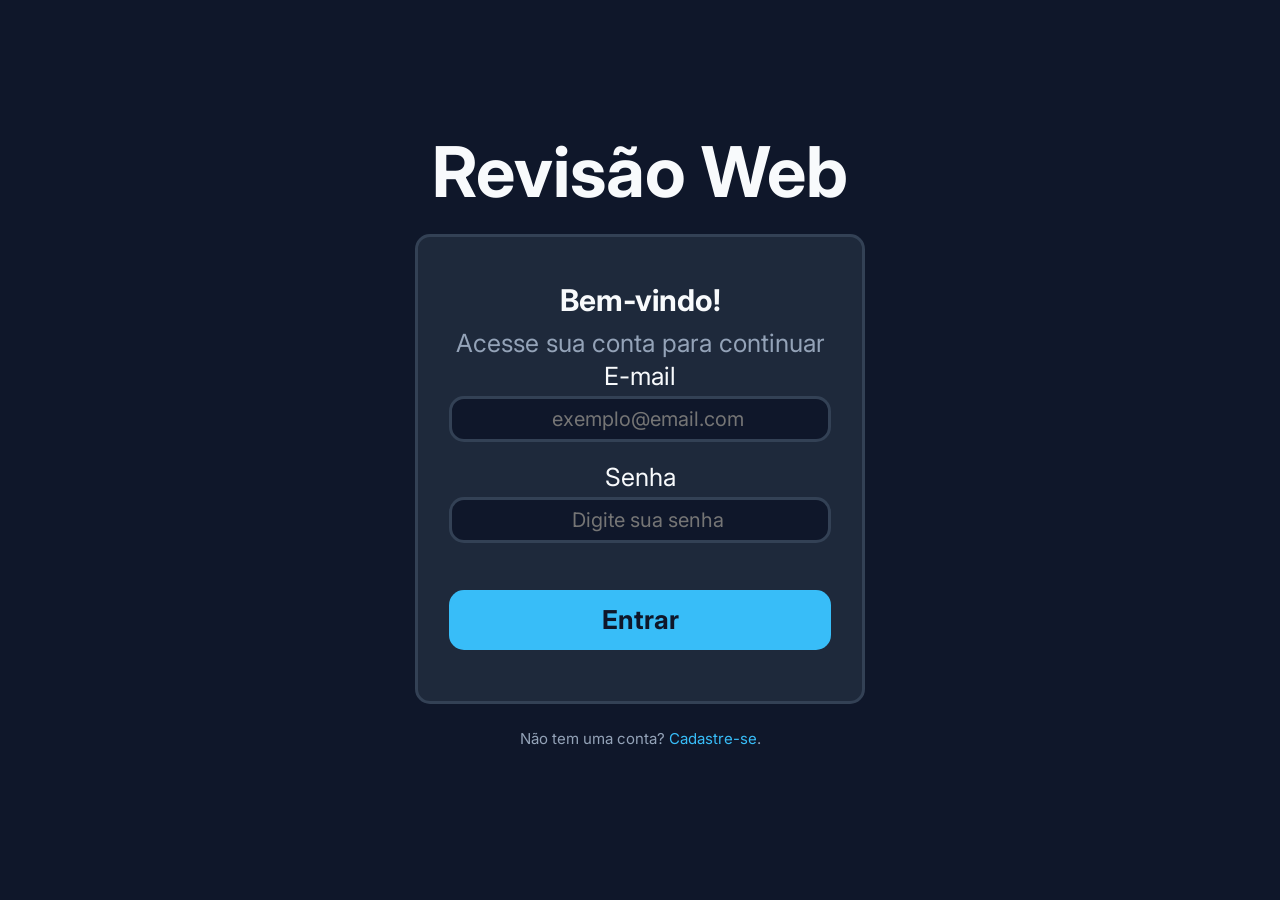
<file: Frontend/index.html>
<!DOCTYPE html>
<html lang="pt-br">

<head>
    <meta charset="UTF-8">
    <meta name="viewport" content="width=device-width, initial-scale=1.0">

    <link rel="preconnect" href="https://fonts.googleapis.com">
    <link rel="preconnect" href="https://fonts.gstatic.com" crossorigin>
    <link href="https://fonts.googleapis.com/css2?family=Inter:ital,opsz,wght@0,14..32,100..900;1,14..32,100..900&display=swap" rel="stylesheet">

    <link rel="icon" href="./favico.ico" type="image/ico">

    <link rel="stylesheet" href="./index.css">
    <title>Login</title>
</head>

<body>

    <div id="container">

        <div id="cont_nomeProjeto">
            <h1>Revisão Web</h1>
        </div>

        <div id="cont_pagina">

            <div id="cont_apresentacao">
                <p id="p1">Bem-vindo!</p>
                <p id="p2">Acesse sua conta para continuar</p>
            </div>

            <div id="cont_dadosLogin">
                <label id="lbl_email">E-mail</label>
                <input type="email" id="inp_email" placeholder="exemplo@email.com">
                <label id="lbl_senha">Senha</label>
                <input type="password" id="inp_senha" placeholder="Digite sua senha">

                <p id="p_aviso"></p>
            </div>

            <div id="cont_btnEntrar">
                <button id="btn_entrar">Entrar</button>
            </div>

        </div>

        <div id="cont_cadastroConta">
            <p>Não tem uma conta? <a href="./cadastro/cadastro.html">Cadastre-se</a>.</p>
        </div>

        </div>

        <script src="./index.js"></script>
    </body>
    </html>
</file>
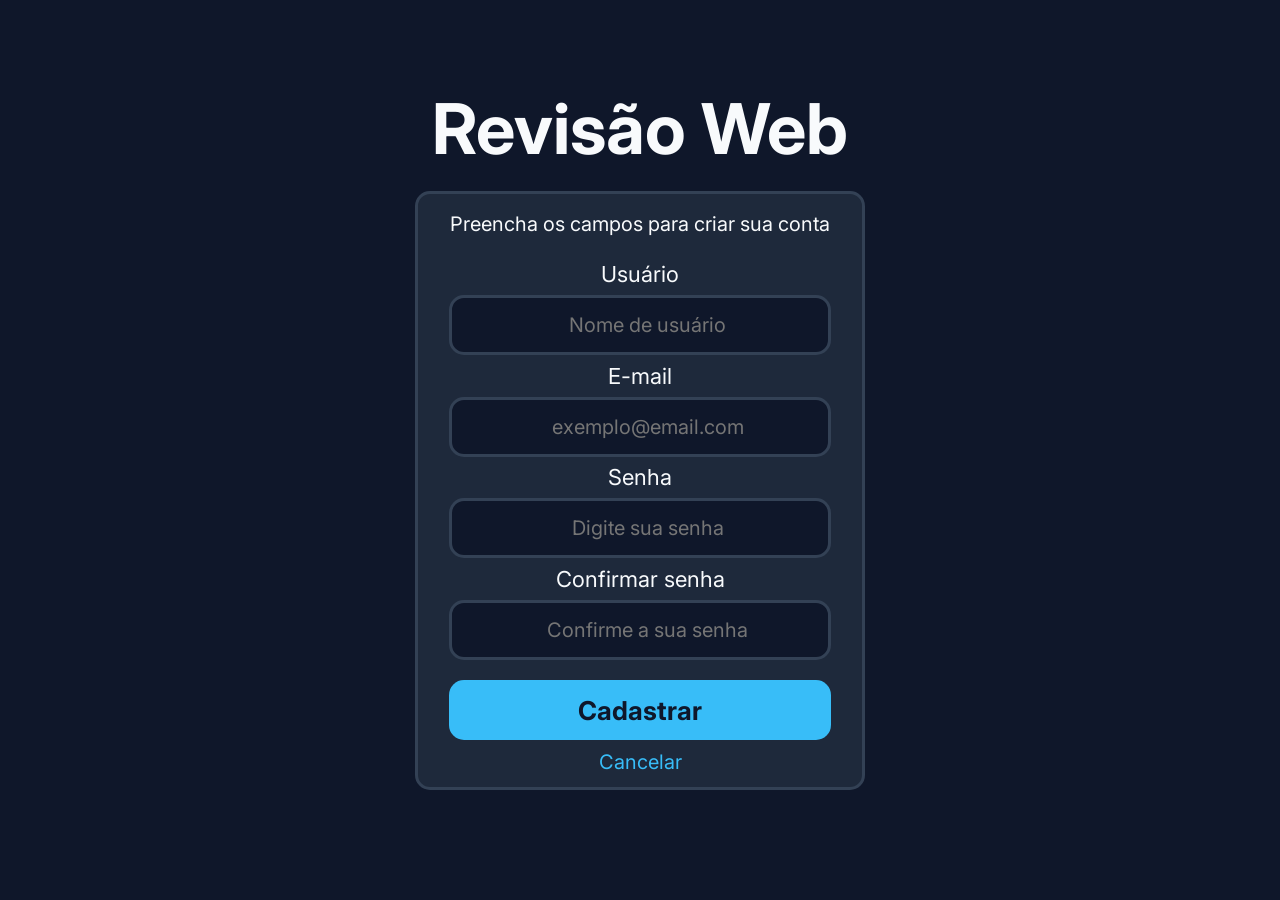
<file: Frontend/cadastro/cadastro.html>
<!DOCTYPE html>
<html lang="pt-br">

<head>
    <meta charset="UTF-8">
    <meta name="viewport" content="width=device-width, initial-scale=1.0">

    <link rel="preconnect" href="https://fonts.googleapis.com">
    <link rel="preconnect" href="https://fonts.gstatic.com" crossorigin>
    <link href="https://fonts.googleapis.com/css2?family=Inter:ital,opsz,wght@0,14..32,100..900;1,14..32,100..900&display=swap" rel="stylesheet">

    <link rel="icon" href="../favico.ico" type="image/ico">

    <link rel="stylesheet" href="./cadastro.css">
    <title>Cadastro</title>
</head>

<body>
    <div id="container">

        <div id="cont_nomeProjeto">
            <h1>Revisão Web</h1>
        </div>

        <div id="cont_pagina">
            
            <div id="cont_apresentacao">
                <p id="p1">Preencha os campos para criar sua conta</p>
            </div> 
            
            <div id="cont_dadosCadastro">
                <label id="lbl_usuario">Usuário</label>
                <input type="text" id="inp_usuario" placeholder="Nome de usuário">
                <label id="lbl_email">E-mail</label>
                <input type="email" id="inp_email" placeholder="exemplo@email.com">
                <label id="lbl_senha">Senha</label>
                <input type="password" id="inp_senha" placeholder="Digite sua senha">
                <label id="lbl_confirmarSenha">Confirmar senha</label>
                <input type="password" id="inp_confirmarSenha" placeholder="Confirme a sua senha">
            </div>
            
            <div id="cont_btnCadastro">
                <button id="btn_cadastro">Cadastrar</button>
                <a id="btn_cancelar" href="../index.html">Cancelar</a>
            </div>
           
        </div>
        
        <div id="cont_vazio">
            <p id="p_aviso"></p>
        </div>
    </div>
    
    <script src="./cadastro.js"></script>
</body>
</html>
</file>
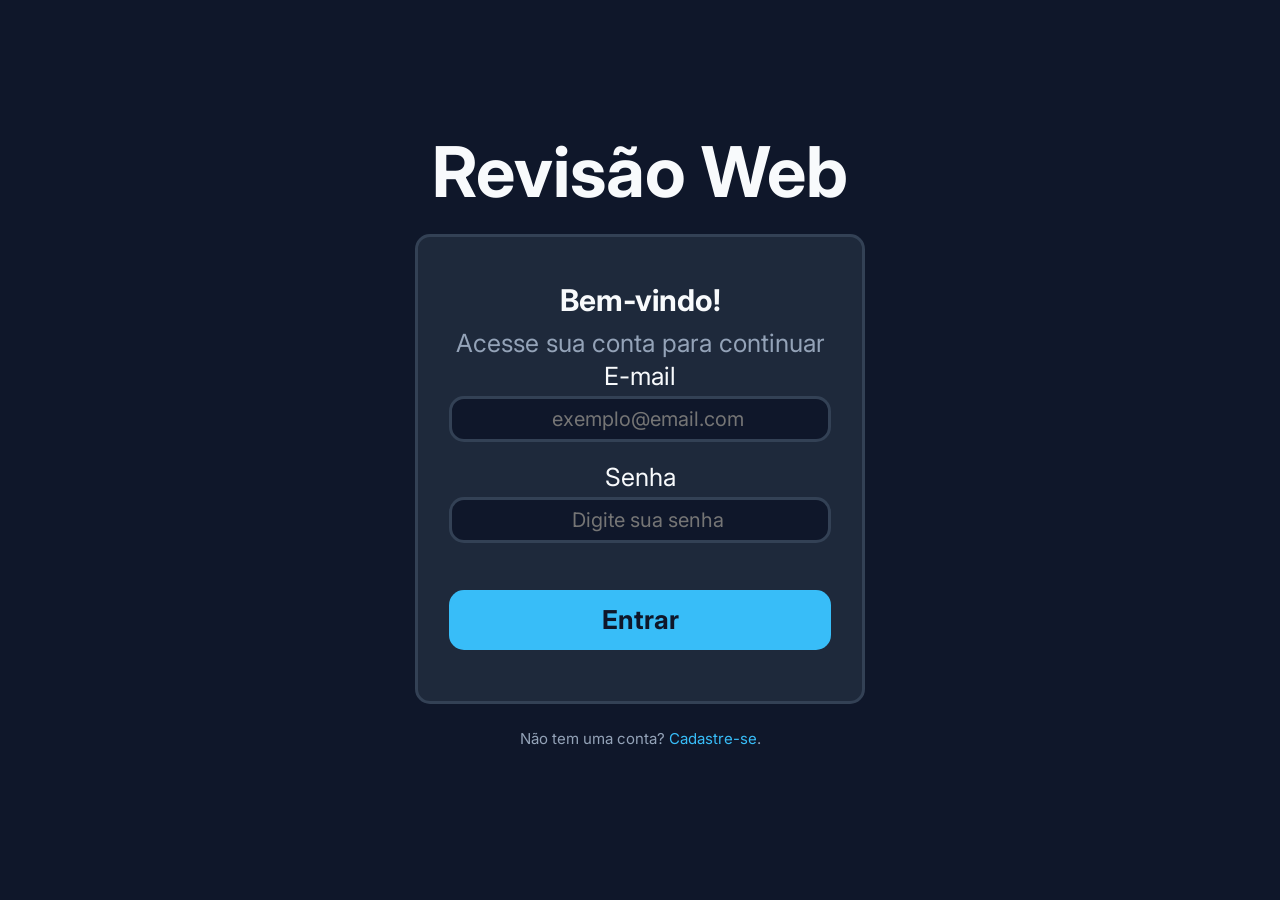
<file: Frontend/documento/documento.html>
<!DOCTYPE html>
<html lang="pt-br">
    
    <head>
    <meta charset="UTF-8">
    <meta name="viewport" content="width=device-width, initial-scale=1.0">

    <link rel="preconnect" href="https://fonts.googleapis.com">
    <link rel="preconnect" href="https://fonts.gstatic.com" crossorigin>
    <link href="https://fonts.googleapis.com/css2?family=Inter:ital,opsz,wght@0,14..32,100..900;1,14..32,100..900&display=swap" rel="stylesheet">

    <link rel="icon" href="../favico.ico" type="image/ico">

    <link rel="stylesheet" href="./documento.css">
    <title>Documento</title>
</head>

<body>

    <div id="container">
        <div id="cont_esquerdo">
            <div id="cont_menuSuperior">
                <h2>Revisão Web</h2>
            </div>
            <div id="cont_indicadores">
                <p id="p_infoRevisao"></p>
            </div>
            <div id="cont_documento">
                <h1 id="h1_tituloDocumento" contenteditable="plaintext-only">Titulo</h1>
                <p contenteditable="plaintext-only" id="p_textoDocumento">O texto em sí </p>
            </div>
        </div> 
        <div id="cont_menuDireito">
            <div id="cont_compartilhar">
                <a id="a_voltar" href="../menu/menu.html">←</a>
            </div>
            <div id="cont_edicaoTexto">
                <button id="btn_salvar">Salvar</button>
            </div>
            <div id="cont_informacoesDocumento">
                <button id="btn_revisar">Revisar</button>
                <button id="btn_adiar">Adiar</button>
                <button id="btn_concluir">Concluir</button>
                <button id="btn_desativar">Desativar</button>
                <button id="btn_reativar">Reativar</button>
                <button id="btn_deletar">Excluir</button>
            </div>
        </div>
    </div>

    <script src="./documento.js"></script>

</body>
</html>
</file>
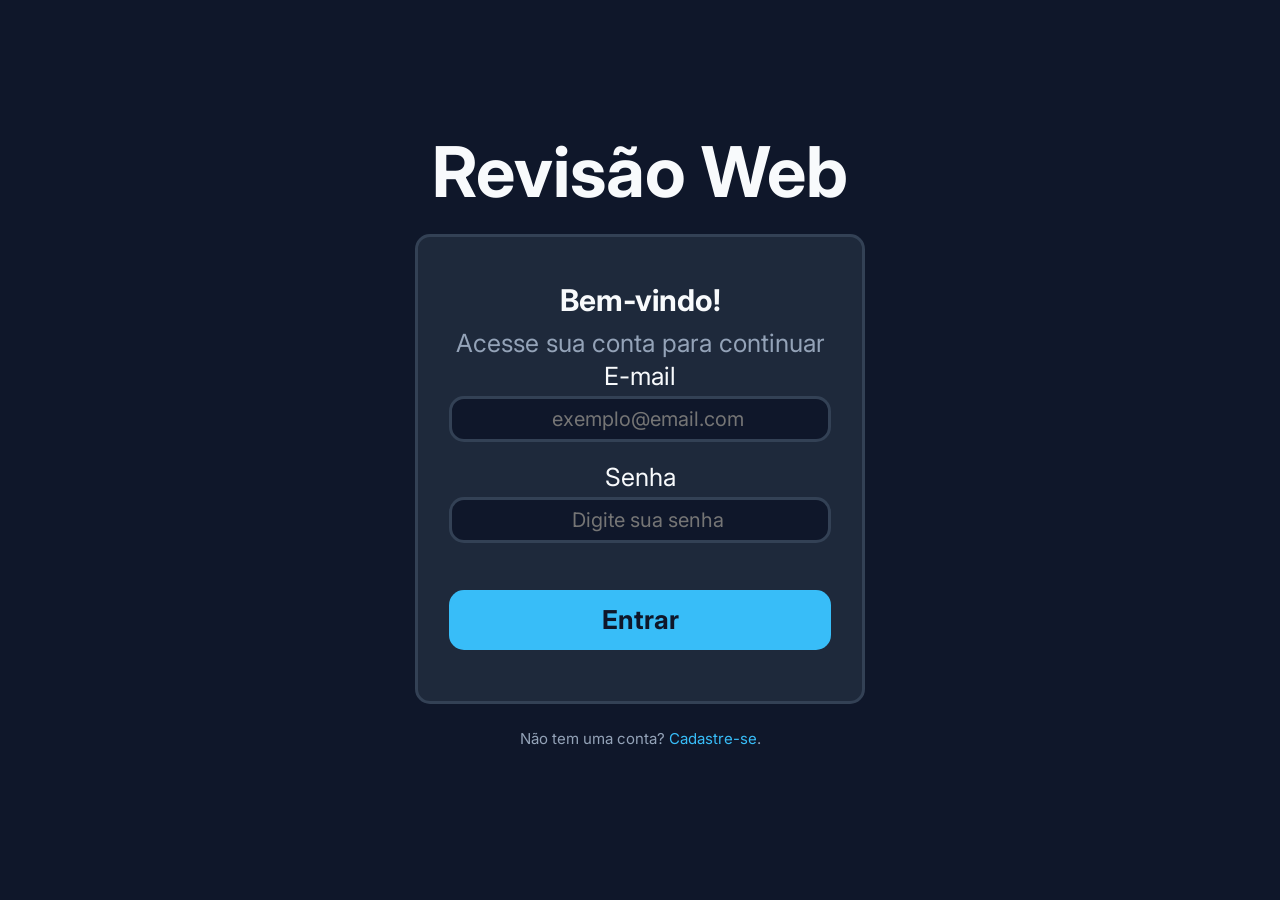
<file: Frontend/menu/menu.html>
<!DOCTYPE html>
<html lang="pt-br">

<head>
    <meta charset="UTF-8">
    <meta name="viewport" content="width=device-width, initial-scale=1.0">

    <link rel="preconnect" href="https://fonts.googleapis.com">
    <link rel="preconnect" href="https://fonts.gstatic.com" crossorigin>
    <link href="https://fonts.googleapis.com/css2?family=Inter:ital,opsz,wght@0,14..32,100..900;1,14..32,100..900&display=swap" rel="stylesheet">

    <link rel="icon" href="../favico.ico" type="image/ico">

    <link rel="stylesheet" href="./menu.css">
    <title>Tela Inicial</title>
</head>

<body>

    <div id="container">

        <div id="cont_menuEsquerdo">
            <div id="cont_usuario">
                <h1 id="h1_usuario">Usuario</h1>
            </div>

            <div id="cont_documentosMenu">
                <div id="cont_proximasRevisoes">
                    <p class="topicos_menuEsquerdo">Próximas Revisões</p>
                </div>
            </div>

            <div id="cont_btnMenuEsquerdo">
                <button id="btn_criar">+</button>
                <a id="btn_sair" href="../index.html">Sair</a>
            </div>

        </div>

        <div id="cont_painel">
            <div id="cont_menuSuperior">
                <div id="cont_filtros">
                    <button id="btn_ordenar" class="btn_confA">Ordenar</button>
                    <button id="btn_filtrar" class="btn_confA">Filtrar</button>
                </div>

                <div id="cont_pesquisa">
                    <input type="text" id="inp_procurar" placeholder="Procurar">
                    <button id="btn_procurar" class="btn_contB">→</button>
                </div>
            </div>

            <div id="cont_documentos"></div>
        </div>
    </div>
    
    <script src="./menu.js"></script>
</body>
</html>
</file>
<file: Frontend/index.css>
* {
    margin: 0;
    padding: 0;
    box-sizing: border-box;
    font-family: 'Inter', sans-serif;
}

/*display geral*/
#container, #cont_pagina, #cont_nomeProjeto, #cont_cadastroConta, #cont_btnEntrar, #cont_apresentacao, #cont_recuperarSenha, #cont_dadosLogin {
    display: flex;
    flex-direction: column;
}

/*alinhamento geral*/
#container, #cont_pagina, #cont_btnEntrar{
    align-items: center;
    justify-content: center;
}

/*Bordas geral*/
input, #cont_pagina {
    border: 3px solid #334155;
    border-radius: 15px;
}

/*Cor font geral*/
#cont_nomeProjeto, #cont_dadosLogin, input, #cont_apresentacao, #cont_recuperarSenha {
    color: #F8FAFC;
} 

#container {
    height: 100vh;
    width: 100%;
    background-color: #0F172A;
}

#cont_nomeProjeto {
    height: 25%;
    width: 450px;
    font-size: 35px;
    align-items: center;
    justify-content: end;
    margin-bottom: 20px;
}

#cont_pagina {
    height: 55%;
    width: 450px;
    padding: 0 10px 0 10px;
    background-color: #1E293B;
}

#cont_cadastroConta {
    height: 20%;
    width: 450px;
    padding: 0 10px 0 10px;
    font-size: 15px;
    color: #94A3B8;
    align-items: center;
    justify-content: start;
    margin-top: 25px;
}

#cont_apresentacao {
    height: 15%;
    width: 90%;
    align-items: center;
    justify-content: start;
    padding-top: 10px;
}

#cont_dadosLogin {
    height: 50%;
    width: 90%;
    align-items: center;
    justify-content: start;
}

#cont_recuperarSenha {
    height: 5%;
    width: 90%;
    align-items: end;
    justify-content: start;
    margin-top: 5px;
}

#cont_btnEntrar {
    height: 20%;
    width: 90%;
}

#lbl_email, #lbl_senha {
    padding-top: 20px;
    padding-bottom: 5px;
    font-size: 25px;
}

#p1 {
    font-size: 30px;
    font-weight: bold;
    margin-bottom: 10px; 
}

#p2 {
    font-size: 25px;
    color: #94A3B8;
}

#p_aviso {
    min-height: 20px;
    margin-top: 10px;
    font-size: 15px;
    color: #F87171;
    text-align: center;
}

#btn_entrar {
    height: 60px;
    width: 100%;
    border-radius: 15px;
    border: none;
    background-color: #38BDF8;
    color:#0F172A;
    font-size: 26px;
    font-weight: bold;
}

#btn_entrar:active {
    background-color: #49c8ff
}

a {
    color: #38BDF8;
    text-decoration: none;
}

a:active {
    color:#49c8ff
}

input {
    height: 60px;
    width: 100%;
    background-color: #0F172A;
    font-size: 20px;
    padding-left: 15px;
    text-align: center;
    color: #F8FAFC;
}
</file>
<file: Frontend/cadastro/cadastro.css>
* {
    margin: 0;
    padding: 0;
    box-sizing: border-box;
    font-family: 'Inter', sans-serif;
}

/*display geral*/
#container, #cont_nomeProjeto, #cont_pagina, #cont_vazio, #cont_dadosCadastro, #cont_btnCadastro, #cont_apresentacao {
    display: flex;
    flex-direction: column;
}

/*alinhamento geral*/
#container, #cont_nomeProjeto, #cont_pagina, #cont_dadosCadastro, #cont_apresentacao {
    align-items: center;
    justify-content: center;
}

/*Bordas geral*/
#cont_pagina {
    border: 3px solid #334155;
    border-radius: 15px;
}

/*Cor font geral*/
h1, label, p {
    color: #F8FAFC;
} 

#container {
    height: 100vh;
    width: 100%;
    background-color: #0F172A;
}

#cont_nomeProjeto {
    height: 20%;
    width: 450px;
    font-size: 35px;
    align-items: center;
    justify-content: end;
    margin-bottom: 20px;
}

#cont_pagina {
    height: 70%;
    width: 450px;
    padding: 0 10px 0 10px;
    background-color: #1E293B;
}

#cont_apresentacao {
    height: 10%;
    width: 90%;
    font-size: 20px;
}

#cont_dadosCadastro {
    height: 70%;
    width: 90%;
    justify-content: space-evenly; 
}

#cont_btnCadastro {
    height: 20%;
    width: 90%;
    align-items: center;
    justify-content: center;
}

#cont_vazio {
    height: 10%;
    width: 450px;
    align-items: center;
    justify-content: start;
    margin-top: 25px;
}

#p_aviso {
    min-height: 20px;
    font-size: 15px;
    color: #F87171;
}

a {
    color: #38BDF8;
    text-decoration: none;
    font-size: 20px;
    margin-top: 10px;
}

a:active {
    color:#49c8ff
}

#btn_cadastro {
    height: 60px;
    width: 100%;
    border-radius: 15px;
    border: none;
    background-color: #38BDF8;
    color:#0F172A;
    font-size: 26px;
    font-weight: bold;
}

#btn_cadastro:active {
    background-color: #49c8ff
}

input {
    height: 60px;
    width: 100%;
    font-size: 20px;
    color: #F8FAFC;
    text-align: center;
    background-color: #0F172A;
    padding-left: 15px;
    border: 3px solid #334155;
    border-radius: 15px;
}

label {
    font-size: 22px;
}
</file>
<file: Frontend/documento/documento.css>
* {
    margin:0;
    padding: 0;
    box-sizing: border-box;
    font-family: 'Inter', sans-serif;
}

/*display geral*/
#cont_esquerdo, #cont_menuDireito, #cont_menuSuperior, #cont_indicadores, #cont_documento, #cont_edicaoTexto, #cont_informacoesDocumento, #h1_tituloDocumento, #p_textoDocumento {
    display: flex;
    flex-direction: column;
}

/*alinhamento geral*/
#container, #cont_compartilhar {
    align-items: center;
    justify-content: center;
}

/*cor geral - branco*/
#cont_documento, #cont_menuSuperior, #cont_edicaoTexto, #cont_informacoesDocumento {
    color: #F8FAFC;
}

/*cinza*/
#cont_indicadores {
    color: #94A3B8;
}

#container {
    height: 100vh;
    width: 100%;
    display: flex;
    background-color: #0F172A;
}

#cont_esquerdo {
    height: 100vh;
    width: 80%;
}

#cont_menuSuperior {
    height: 5%;
    justify-content: center;
    margin: 5px;
}

#cont_indicadores {
    height: 5%;
    justify-content: center;
    margin: 5px;
}

#cont_documento {
    height: 85%;
    border: 3px solid #334155;
    border-radius: 15px;
    margin: 20px;
    background-color: #1E293B;
    overflow-y: auto;
}

#h1_tituloDocumento {
    height: 10%;
    justify-content: center;
    margin: 20px;
}

#h1_tituloDocumento:focus {
    outline: none;
}

#p_textoDocumento{
    height: 90%;
    margin: 20px;
    white-space: pre-wrap;
    overflow-wrap: break-word;
}

#p_textoDocumento:focus {
    outline: none;
}

#cont_menuDireito {
    height: 100vh;
    width: 20%;
    background-color: #1E293B;
    border-left: 3px solid #334155;
}

#cont_compartilhar {
    height: 5%;
    display: flex;
    justify-content: space-evenly ;
}

#cont_edicaoTexto {
    margin: 5px;
    padding: 10px;
}

#cont_informacoesDocumento {
    margin: 5px;
    padding: 10px;
    gap: 10px;
}

#cont_menuDireito button {
    height: 40px;
    border: 3px solid #334155;
    border-radius: 10px;
    background-color: #0F172A;
    color: #F8FAFC;
    font-size: 15px;
    cursor: pointer;
}

#cont_menuDireito button:active {
    background-color: #334155;
}

#btn_salvar, #btn_revisar {
    background-color: #4772F9;
    border-color: #4772F9;
}

#btn_deletar {
    color: #F87171;
}

#a_voltar {
    color: #F8FAFC;
    text-decoration: none;
    font-size: 24px;
}
</file>
<file: Frontend/menu/menu.css>
* {
    margin: 0;
    padding: 0;
    box-sizing: border-box;
    font-family: 'Inter', sans-serif;
}

/*display geral*/
#cont_menuEsquerdo, #cont_painel, #cont_btnMenuEsquerdo, #cont_usuario, #cont_documentosMenu, #btn_sair, #cont_proximasRevisoes, #cont_listaCadernos,
.cont_status, .cont_titulo, .cont_tags {
    display: flex;
    flex-direction: column;
}

/*alinhamento geral*/
#container, #cont_menuEsquerdo, #cont_painel {
    align-items: center;
    justify-content: center;
}

/*cor geral - branco*/
#cont_documentos, #cont_usuario, #cont_documentosMenu {
    color: #F8FAFC;
}

#container {
    height: 100vh;
    width: 100%;
    background-color: #0F172A;
    display: flex;
}

#cont_menuEsquerdo{
    height: 100%;
    width: 255px;
    background-color: #1E293B;
    border-right: 4px solid #334155;
}

#cont_usuario {
    height: 5%;
    width: 100%;
    align-items: start;
    justify-content: center;
    padding-left: 15px;
}

#cont_documentosMenu {
    height: 75%;
    width: 100%;
    padding-top: 20px;
}

#cont_btnMenuEsquerdo {
    height: 20%;
    width: 100%;
    justify-content: end;
}

.link_menuEsquerdo {
    margin-left: 20px;
    margin-top: 5px;
    color: #38BDF8;
    text-decoration: none;
}

.link_menuEsquerdo:hover {
    text-decoration: underline;
}

.topicos_menuEsquerdo {
    margin-left: 10px;
    margin-top: 10px;
}

#cont_painel {
    height: 100%;
    width: 100%;
}

#cont_menuSuperior {
    height: 10%;
    width: 100%;
    display: flex;
}

#cont_filtros {
    height: 100%;
    width: 60%;
    display: flex;
    align-items: center;
}

#cont_pesquisa {
    height: 100%;
    width: 40%;
    display:flex;
    margin-right: 10px;
    align-items: center;
    justify-content: end;
}

#cont_documentos {
    height: 90%;
    width: 100%;
    overflow-y: auto;
}

.btn_confA {
    height: 40px;
    min-width: 120px;
    padding: 0 10px;
    border: 3px solid #334155;
    background-color: #1E293B;
    color:#F8FAFC;
    border-radius: 10px;
    font-size: 15px;
    margin-left: 15px;
}

.btn_confA:active {
    background-color: #334155;
}

#inp_procurar {
    height: 35px;
    width: 300px;
    border: 3px solid #334155;
    background-color: #1E293B;
    color:#F8FAFC;
    border-radius: 10px;
    font-size: 15px;
    padding-left: 15px;
    margin-right: 5px;
}

.btn_contB {
    height: 40px;
    width: 40px;
    border: 3px solid #334155;
    background-color: #1E293B;
    color:#F8FAFC;
    border-radius: 10px;
    font-size: 15px;
}

.btn_contB:active {
    background-color: #334155;
}

/* cards de documento gerados via JS */
.card_doc {
    display: block;
    text-decoration: none;
    color: inherit;
}

.cont_documento {
    height: 250px;
    width: 90%;
    margin-left: 10px;
    margin-top: 10px;
    border: 3px solid #334155;
    border-radius: 10px;
    background-color: #1E293B;
    display: flex;
    flex-direction: column;
}

.card_doc:hover .cont_documento {
    border-color: #38BDF8;
}

.cont_status {
    height: 10%;
    width: 100%;
    align-items: end;
    justify-content: end;
}

.cont_statusAtual {
    height: 10px;
    width: 10px;
    margin: 5px;
    border-radius: 10px;
    background-color: #64748B;
}

.status_andamento {
    background-color: #22C55E;
}

.status_pendente {
    background-color: #EAB308;
}

.status_concluido {
    background-color: #38BDF8;
}

.status_desativado {
    background-color: #64748B;
}

.cont_titulo {
    height: 15%;
    width: 100%;
    display: flex;
    justify-content: space-between;
}

.tituloDoc {
    font-size: 25px;
    padding-top: 5px; 
    padding-left: 15px;
}

.cont_trecho {
    height: 50%;
    width: 87%;
    font-size: 13px;
    color: #94A3B8;
    padding-left: 15px;
    overflow: hidden;
}

.cont_tags {
    flex-direction: row;
    flex-wrap: wrap;
    gap: 5px;
    padding: 0 0 10px 10px;
}

.cont_tag {
    background-color: #1C3134;
    color: #17A2B8;
    padding: 3px 8px;
    border-radius: 10px;
}

.tagDoc {
    font-size: 12px;
}

.msg_vazio {
    margin: 20px;
    color: #94A3B8;
}

#btn_criar {
    height: 40px;
    width: 85%;
    border-radius: 10px;
    border: none;
    background-color: #4772F9;
    color:#F8FAFC;
    font-size: 22px;
    font-weight: bold;
    margin: 20px auto;
}

#btn_criar:active {
    background-color: #4a74ff;
}

#btn_sair {
    color:#F8FAFC;
    text-decoration: none;
    margin-bottom: 10px;
    margin-left: 15px;
}
</file>
